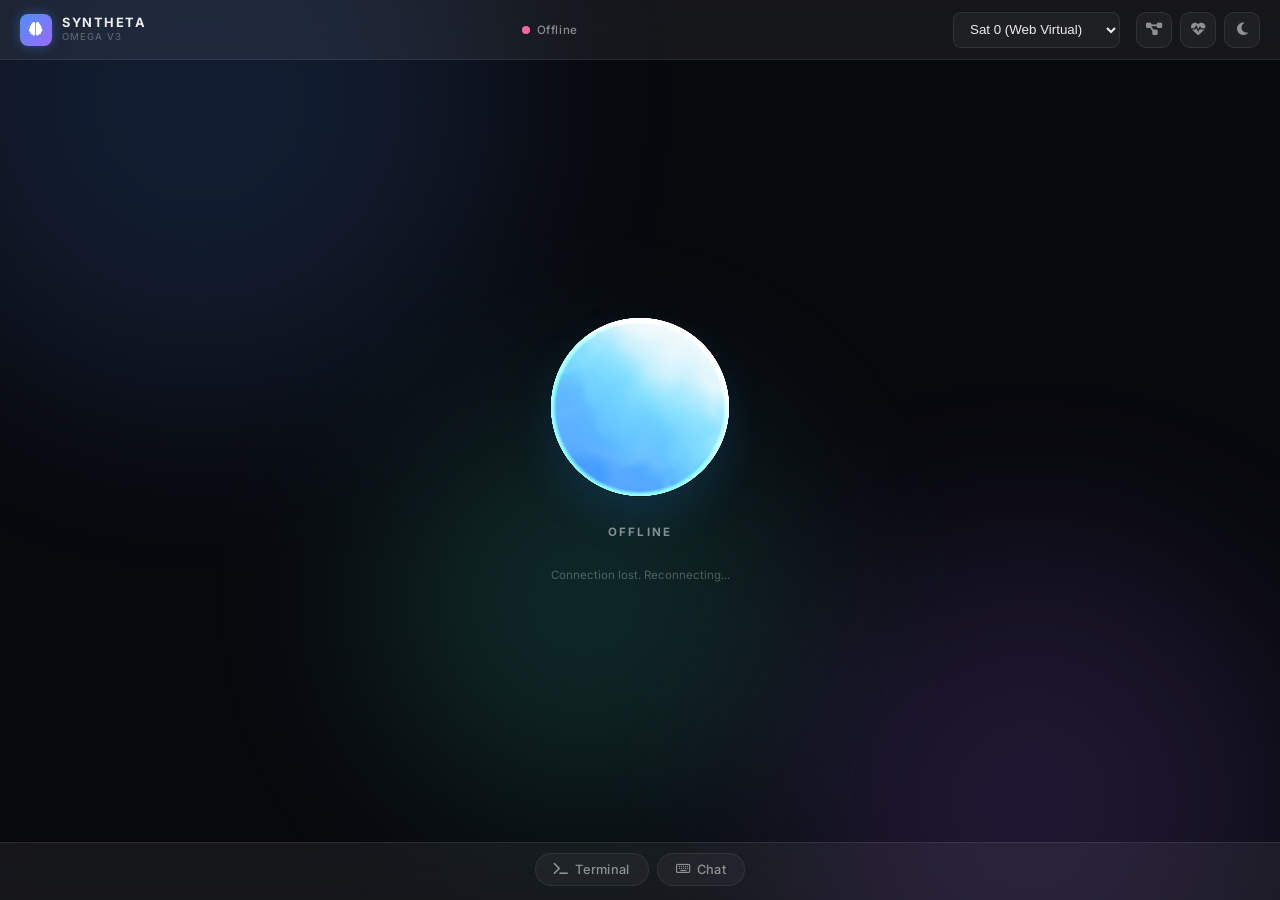
<file: webui/index.html>
<!DOCTYPE html>
<html lang="en">
<head>
    <meta charset="UTF-8">
    <meta name="viewport" content="width=device-width, initial-scale=1.0">
    <title>Syntheta — Omega V3</title>
    <meta name="description" content="Syntheta AI Engine — Voice-first interface with real-time cognitive processing.">
    <link rel="preconnect" href="https://fonts.googleapis.com">
    <link rel="preconnect" href="https://fonts.gstatic.com" crossorigin>
    <link href="https://fonts.googleapis.com/css2?family=Inter:ital,opsz,wght@0,14..32,100..900;1,14..32,100..900&display=swap" rel="stylesheet">
    <link rel="stylesheet" href="https://cdnjs.cloudflare.com/ajax/libs/font-awesome/6.5.0/css/all.min.css">
    <link rel="stylesheet" href="styles.css">
    <script src="https://d3js.org/d3.v7.min.js"></script>
</head>
<body class="theme-dark">

    <div class="bg-ambient">
        <div class="glow glow-blue"></div>
        <div class="glow glow-purple"></div>
        <div class="glow glow-teal"></div>
    </div>

    <div class="app-shell">

        <header class="top-nav" id="top-nav">
            <div class="nav-brand">
                <div class="brand-icon">
                    <i class="fa-solid fa-brain"></i>
                </div>
                <div class="brand-text">
                    <span class="brand-name">SYNTHETA</span>
                    <span class="brand-version">OMEGA V3</span>
                </div>
            </div>

            <div class="nav-status">
                <span class="status-dot" id="conn-dot"></span>
                <span class="status-label" id="conn-label">Connecting...</span>
            </div>

            <div class="nav-actions">
                <select id="sat-selector" title="Select Hardware Target" style="background: var(--bg-surface); color: var(--text-primary); border: 1px solid var(--border); border-radius: 8px; padding: 6px 12px; cursor: pointer; margin-right: 8px; outline: none;">
                    <option value="0">Sat 0 (Web Virtual)</option>
                    <option value="1">Sat 1 (ESP32 Node)</option>
                    <option value="2">Sat 2 (Expansion)</option>
                </select>

                <button id="btn-network" class="nav-btn" title="Living Memory Network">
                    <i class="fa-solid fa-project-diagram"></i>
                </button>

                <button id="btn-health" class="nav-btn" title="System Health">
                    <i class="fa-solid fa-heart-pulse"></i>
                </button>
                <button id="btn-theme" class="nav-btn" title="Toggle Theme">
                    <i class="fa-solid fa-moon"></i>
                </button>
            </div>
        </header>

        <main class="main-content">

            <section class="view-section" id="view-orb">
                <div class="orb-wrapper">
                    <div class="orb" id="syntheta-orb">
                        <canvas id="glcanvas"></canvas>
                    </div>
                    <p class="orb-label" id="orb-label">IDLE</p>
                    <p class="orb-sublabel" id="orb-sublabel">Awaiting connection to engine...</p>
                </div>
            </section>

            <section class="view-section hidden" id="view-chat">
                <div class="chat-history" id="chat-history">
                    <div class="chat-msg system">
                        <div class="msg-avatar sys-avatar"><i class="fa-solid fa-brain"></i></div>
                        <div class="msg-bubble sys-bubble">SYNTHETA online. Type a message below to begin.</div>
                    </div>
                </div>
            </section>

        </main>

        <footer class="bottom-bar">

            <div class="chat-input-row hidden" id="chat-input-area">
                <input type="text" id="chat-input" placeholder="Ask Syntheta anything..." autocomplete="off" spellcheck="false">
                <button id="btn-send" class="send-btn" title="Send">
                    <i class="fa-solid fa-arrow-up"></i>
                </button>
            </div>

            <div class="control-pills">
                <button id="btn-terminal" class="pill" title="Toggle Terminal Log">
                    <i class="fa-solid fa-terminal"></i>
                    <span>Terminal</span>
                </button>
                <button id="btn-chat-toggle" class="pill" title="Toggle Chat Mode">
                    <i class="fa-regular fa-keyboard"></i>
                    <span>Chat</span>
                </button>
            </div>
        </footer>

    </div>

    <div class="terminal-drawer" id="terminal-drawer">
        <div class="terminal-header">
            <div class="terminal-title">
                <i class="fa-solid fa-code-branch"></i>
                <span>Live Engine Output</span>
            </div>
            <button id="close-terminal" class="drawer-close">
                <i class="fa-solid fa-chevron-down"></i>
            </button>
        </div>
        <div class="terminal-body" id="terminal-logs">
            <div class="log-line log-info">> Waiting for engine connection...</div>
        </div>
    </div>

    <div class="modal-overlay hidden" id="overlay-health">
        <div class="modal-card" id="health-card">
            <div class="modal-header">
                <h2 class="modal-title"><i class="fa-solid fa-microchip"></i> System Vitals</h2>
                <button id="close-health" class="modal-close"><i class="fa-solid fa-xmark"></i></button>
            </div>
            <div class="vitals-grid">
                <div class="vital-card">
                    <div class="vital-icon vram-icon"><i class="fa-solid fa-memory"></i></div>
                    <div class="vital-value" id="stat-vram">—</div>
                    <div class="vital-label">VRAM</div>
                    <div class="vital-bar"><div class="vital-bar-fill" id="bar-vram" style="width:0%"></div></div>
                </div>
                <div class="vital-card">
                    <div class="vital-icon ram-icon"><i class="fa-solid fa-server"></i></div>
                    <div class="vital-value" id="stat-ram">—</div>
                    <div class="vital-label">RAM</div>
                    <div class="vital-bar"><div class="vital-bar-fill" id="bar-ram" style="width:0%"></div></div>
                </div>
                <div class="vital-card">
                    <div class="vital-icon net-icon"><i class="fa-solid fa-wifi"></i></div>
                    <div class="vital-value" id="stat-net">—</div>
                    <div class="vital-label">Network</div>
                    <div class="vital-bar"><div class="vital-bar-fill" id="bar-net" style="width:50%"></div></div>
                </div>
                <div class="vital-card">
                    <div class="vital-icon model-icon"><i class="fa-solid fa-robot"></i></div>
                    <div class="vital-value" id="stat-model" style="font-size:1rem">Llama 3.2</div>
                    <div class="vital-label">Core Model</div>
                    <div class="vital-bar"><div class="vital-bar-fill" style="width:100%; background: var(--accent-green)"></div></div>
                </div>
            </div>
        </div>
    </div>

    <div class="network-drawer" id="network-drawer">
        <div class="network-header">
            <div class="terminal-title">
                <i class="fa-solid fa-brain"></i>
                <span id="network-title">Memory Matrix</span>
            </div>
            <div class="net-info">
                <span class="net-info-label">NODE SELECTED:</span>
                <span id="selected-node-display">— NULL —</span>
            </div>
            <button id="close-network" class="drawer-close">
                <i class="fa-solid fa-xmark"></i>
            </button>
        </div>
        <div class="network-body">
            <canvas id="networkCanvas"></canvas>
            <div id="net-node-data" class="node-data-overlay hidden">
                <div class="node-data-header">NODE DATA</div>
                <div class="node-data-content" id="node-data-content"></div>
            </div>
            <div class="network-footer-note">✧ THE NETWORK BREATHES · DRAG A NODE ✧</div>
        </div>
    </div>

    <script>
        document.addEventListener('DOMContentLoaded', () => {
            const params = new URLSearchParams(window.location.search);
            const currentSat = params.get('sat_id') || '0';
            const selector = document.getElementById('sat-selector');
            if(selector) {
                selector.value = currentSat;
                selector.addEventListener('change', (e) => {
                    window.location.search = '?sat_id=' + e.target.value;
                });
            }
        });
    </script>

    <script src="app.js"></script>
</body>
</html>
</file>
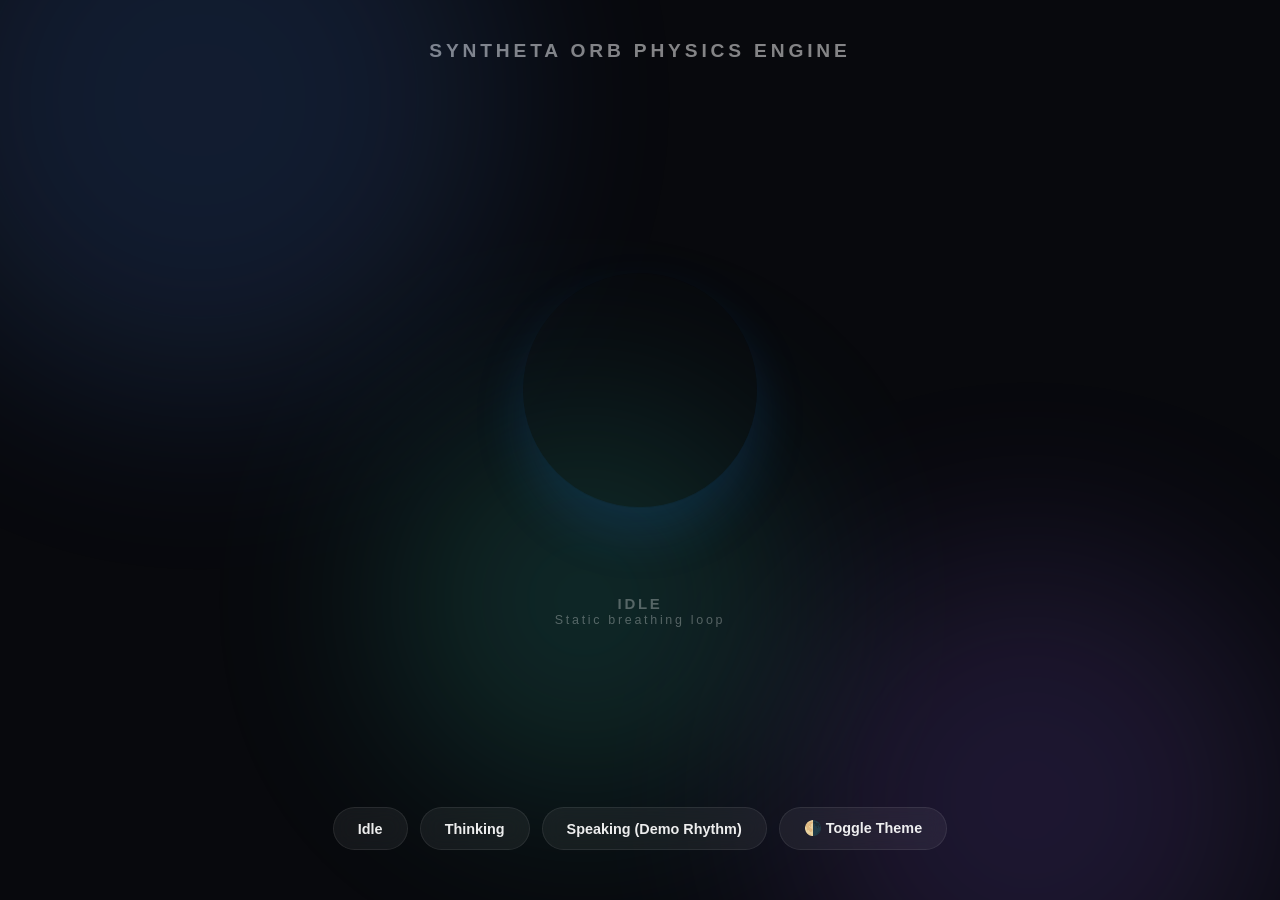
<file: webui/demo_orb.html>
<!DOCTYPE html>
<html lang="en">
<head>
    <meta charset="UTF-8">
    <meta name="viewport" content="width=device-width, initial-scale=1.0">
    <title>Voice AI Demo</title>
    <link rel="stylesheet" href="styles.css">
    <style>
        body { 
            margin: 0; padding: 0; 
            background: var(--bg); color: var(--text-primary); 
            font-family: sans-serif; height: 100vh; 
            display: flex; flex-direction: column; 
            align-items: center; justify-content: center; overflow: hidden; 
        }
        .controls { 
            position: absolute; bottom: 50px; 
            display: flex; gap: 12px; z-index: 100; 
            flex-wrap: wrap; justify-content: center; 
        }
        button { 
            padding: 12px 24px; border-radius: 50px; 
            border: 1px solid var(--border); 
            background: var(--bg-glass); color: var(--text-primary); 
            cursor: pointer; backdrop-filter: blur(10px); 
            transition: 0.2s; font-weight: 600; font-size: 0.9rem;
        }
        button:hover { 
            background: var(--bg-glass-hov); 
            transform: translateY(-2px); 
            border-color: var(--border-glow);
        }
        .demo-title {
            position: absolute; top: 40px; 
            font-size: 1.2rem; font-weight: 800; letter-spacing: 0.2em;
            color: var(--text-secondary);
        }
    </style>
</head>
<body class="theme-dark">

    <div class="demo-title">SYNTHETA ORB PHYSICS ENGINE</div>

    <!-- Ambient Glow Matching the App -->
    <div class="bg-ambient">
        <div class="glow glow-blue"></div>
        <div class="glow glow-purple"></div>
        <div class="glow glow-teal"></div>
    </div>

    <!-- The actual Orb Component HTML from index.html -->
    <div class="orb-wrapper" style="transform: scale(1.3);">
        <div class="orb state-idle" id="demo-orb">
            <div class="orb-fluid orb-fluid-1"></div>
            <div class="orb-fluid orb-fluid-2"></div>
            <div class="orb-fluid orb-fluid-3"></div>
        </div>
        <p class="orb-label" id="demo-label" style="opacity:0.6; margin-top: 40px; text-align: center;">IDLE<br><span style="font-size: 0.6rem; font-weight: 400; text-transform:none;">Static breathing loop</span></p>
    </div>

    <!-- Interactive Testing Controls -->
    <div class="controls">
        <button onclick="setState('idle', 'IDLE', 'Static breathing loop')">Idle</button>
        <button onclick="setState('processing', 'THINKING', 'Multi-color CSS animation')">Thinking</button>
        <button onclick="setState('speaking', 'SPEAKING', 'Live JavaScript Rhythm Envelope')">Speaking (Demo Rhythm)</button>
        <button onclick="document.body.classList.toggle('theme-light'); document.body.classList.toggle('theme-dark');">🌗 Toggle Theme</button>
    </div>

    <script>
        // Inline replica of the exact requestAnimationFrame simulator built in app.js
        // This makes the demo perfectly standalone without needing the WebSocket backend!
        const orb = document.getElementById('demo-orb');
        const label = document.getElementById('demo-label');
        
        let currentState = 'idle';
        let animationFrameId = null;
        let currentVolume = 0;
        let targetVolume = 0;

        function startVibration() {
            if (animationFrameId) return;
            
            const tick = () => {
                if (currentState !== 'speaking') {
                    orb.style.transform = '';
                    orb.style.boxShadow = '';
                    animationFrameId = null;
                    return;
                }
                
                // ── JS RHYTHM SIMULATOR MATH ──
                // Smoothly interpolate to the simulated audio energy target
                currentVolume += (targetVolume - currentVolume) * 0.15;
                
                // Randomly change energy bounds to simulate vocal syllables and pauses
                if (Math.random() < 0.12) {
                    targetVolume = Math.random() * 0.8 + 0.2; // Syllable burst
                } else if (Math.random() < 0.05) {
                    targetVolume = 0; // Micro-pause
                }
                
                // Apply chaotic organic scale and subpixel translation
                const scale = 1.05 + (currentVolume * 0.15); 
                const x = (Math.random() - 0.5) * currentVolume * 8;
                const y = (Math.random() - 0.5) * currentVolume * 8;
                
                orb.style.transform = `scale(${scale}) translate(${x}px, ${y}px) translateZ(0)`;
                
                // Dynamically pulse the glow based on the exact same audio energy
                const shadowSize = 40 + currentVolume * 80;
                const shadowAlpha = 0.4 + currentVolume * 0.6;
                orb.style.boxShadow = `0 0 ${shadowSize}px rgba(52,217,154,${shadowAlpha})`;

                animationFrameId = requestAnimationFrame(tick);
            };
            tick();
        }

        function setState(state, title, desc) {
            currentState = state;
            orb.className = `orb state-${state}`;
            label.innerHTML = `${title}<br><span style="font-size: 0.6rem; font-weight: 400; text-transform:none;">${desc}</span>`;

            if (state === 'speaking') {
                startVibration();
            } else {
                orb.style.transform = '';
                orb.style.boxShadow = '';
            }
        }
    </script>
</body>
</html>
</file>
<file: webui/styles.css>
/* ============================================================
   SYNTHETA OMEGA V3 — Premium Glass UI
   Apple-inspired, dark-first, fully adaptive
   ============================================================ */

/* ── FONTS & VARIABLES ─────────────────────────────────── */
:root {
  --font: 'Inter', -apple-system, BlinkMacSystemFont, sans-serif;

  /* Accent Palette */
  --accent-blue:   #4f8ef7;
  --accent-purple: #9b6bfc;
  --accent-teal:   #3de6c8;
  --accent-pink:   #f765a3;
  --accent-green:  #34d99a;
  --accent-amber:  #f5a623;

  /* Dark Theme Tokens */
  --bg:           #08090d;
  --bg-surface:   rgba(255,255,255,0.04);
  --bg-glass:     rgba(255,255,255,0.06);
  --bg-glass-hov: rgba(255,255,255,0.10);
  --border:       rgba(255,255,255,0.08);
  --border-glow:  rgba(79, 142, 247, 0.35);
  --text-primary: rgba(255,255,255,0.92);
  --text-secondary: rgba(255,255,255,0.50);
  --text-muted:   rgba(255,255,255,0.28);

  /* Orb base colours (dark) */
  --orb-a: #4f8ef7;
  --orb-b: #9b6bfc;
  --orb-c: #3de6c8;

  /* Geometry */
  --radius-sm: 10px;
  --radius-md: 16px;
  --radius-lg: 24px;
  --radius-xl: 32px;
  --nav-h:     60px;
  --bar-h:     80px;
}

/* Light theme overrides */
.theme-light {
  --bg:           #f0f2f8;
  --bg-surface:   rgba(0,0,0,0.03);
  --bg-glass:     rgba(255,255,255,0.55);
  --bg-glass-hov: rgba(255,255,255,0.75);
  --border:       rgba(0,0,0,0.07);
  --border-glow:  rgba(79, 142, 247, 0.25);
  --text-primary: rgba(0,0,0,0.88);
  --text-secondary: rgba(0,0,0,0.50);
  --text-muted:   rgba(0,0,0,0.30);
  --orb-a: #2d70e8;
  --orb-b: #7a4fe0;
  --orb-c: #00b8a2;
}

/* ── RESET ─────────────────────────────────────────────── */
*, *::before, *::after { box-sizing: border-box; margin: 0; padding: 0; }

html, body {
  height: 100%;
  overflow: hidden;
}

body {
  font-family: var(--font);
  background: var(--bg);
  color: var(--text-primary);
  transition: background 0.4s ease, color 0.4s ease;
  -webkit-font-smoothing: antialiased;
}

button { cursor: pointer; border: none; background: none; font-family: var(--font); }
input  { font-family: var(--font); }

/* ── AMBIENT BACKGROUND ────────────────────────────────── */
.bg-ambient {
  position: fixed;
  inset: 0;
  z-index: 0;
  overflow: hidden;
  pointer-events: none;
}
.glow {
  position: absolute;
  border-radius: 50%;
  filter: blur(100px);
  opacity: 0.15;
  animation: float 18s ease-in-out infinite;
}
.glow-blue    { width: 600px; height: 600px; background: var(--accent-blue);   top: -200px; left: -100px; animation-delay: 0s;   }
.glow-purple { width: 500px; height: 500px; background: var(--accent-purple); bottom: -150px; right: 0; animation-delay: -6s;  }
.glow-teal    { width: 400px; height: 400px; background: var(--accent-teal);   bottom: 100px; left: 30%;  animation-delay: -12s; }

.theme-light .glow { opacity: 0.08; }

@keyframes float {
  0%,100% { transform: translateY(0) scale(1); }
  50%      { transform: translateY(40px) scale(1.07); }
}

/* ── APP SHELL ─────────────────────────────────────────── */
.app-shell {
  position: relative;
  z-index: 1;
  display: flex;
  flex-direction: column;
  height: 100vh;
  height: 100dvh;
}

/* ── TOP NAV ───────────────────────────────────────────── */
.top-nav {
  flex-shrink: 0;
  height: var(--nav-h);
  display: flex;
  align-items: center;
  justify-content: space-between;
  padding: 0 20px;
  background: var(--bg-glass);
  border-bottom: 1px solid var(--border);
  backdrop-filter: blur(20px);
  -webkit-backdrop-filter: blur(20px);
}

.nav-brand {
  display: flex;
  align-items: center;
  gap: 10px;
}
.brand-icon {
  width: 32px; height: 32px;
  border-radius: 8px;
  background: linear-gradient(135deg, var(--accent-blue), var(--accent-purple));
  display: flex; align-items: center; justify-content: center;
  font-size: 0.85rem;
  color: #fff;
  box-shadow: 0 0 12px rgba(79,142,247,0.4);
}
.brand-text { display: flex; flex-direction: column; line-height: 1; }
.brand-name { font-size: 0.8rem; font-weight: 700; letter-spacing: 0.12em; color: var(--text-primary); }
.brand-version { font-size: 0.6rem; font-weight: 500; letter-spacing: 0.1em; color: var(--text-muted); margin-top: 2px; }

.nav-status { display: flex; align-items: center; gap: 7px; }
.status-dot {
  width: 8px; height: 8px; border-radius: 50%;
  background: var(--text-muted);
  transition: background 0.4s;
  box-shadow: 0 0 0 0 transparent;
}
.status-dot.online {
  background: var(--accent-green);
  animation: pulse-dot 2.5s ease-in-out infinite;
}
.status-dot.error { background: var(--accent-pink); }

@keyframes pulse-dot {
  0%,100% { box-shadow: 0 0 0 0 rgba(52,217,154,0.5); }
  50%      { box-shadow: 0 0 0 6px rgba(52,217,154,0); }
}

.status-label { font-size: 0.72rem; font-weight: 500; color: var(--text-secondary); letter-spacing: 0.05em; }

.nav-actions { display: flex; gap: 8px; }
.nav-btn {
  width: 36px; height: 36px;
  border-radius: 10px;
  background: var(--bg-surface);
  border: 1px solid var(--border);
  color: var(--text-secondary);
  font-size: 0.9rem;
  display: flex; align-items: center; justify-content: center;
  transition: all 0.2s ease;
}
.nav-btn:hover {
  background: var(--bg-glass-hov);
  color: var(--text-primary);
  transform: translateY(-1px);
  border-color: var(--border-glow);
}

/* ── MAIN CONTENT ──────────────────────────────────────── */
.main-content {
  flex: 1;
  overflow: hidden;
  position: relative;
}

.view-section {
  position: absolute;
  inset: 0;
  display: flex;
  flex-direction: column;
  align-items: center;
  justify-content: center;
  padding: 20px;
  transition: opacity 0.4s ease, transform 0.4s ease;
}
.view-section.hidden {
  opacity: 0;
  pointer-events: none;
  transform: scale(0.97);
}

/* ── ORB ────────────────────────────────────────────────── */
.orb-wrapper {
  display: flex;
  flex-direction: column;
  align-items: center;
  gap: 28px;
  user-select: none;
}

/* 🟢 WebGL ORB BASE (Replaces CSS blobs) */
/* 🟢 FIX: Locked dimensions and absolute positioning to prevent Flexbox squishing */
.orb {
    position: relative;
    width: 180px; 
    height: 180px;
    min-width: 180px;
    min-height: 180px;
    aspect-ratio: 1 / 1;
    flex-shrink: 0;
    border-radius: 50%;
    overflow: hidden;
    background: transparent;
    box-shadow: 0 20px 40px rgba(30, 133, 255, 0.15);
    transition: transform 0.6s cubic-bezier(0.23, 1, 0.32, 1), box-shadow 0.6s ease;
    will-change: transform;
    transform: translateZ(0); 
}

@media (max-height: 600px) { 
    .orb { 
        width: 140px; 
        height: 140px; 
        min-width: 140px;
        min-height: 140px;
    } 
}

#glcanvas {
    position: absolute;
    top: 0;
    left: 0;
    width: 100%;
    height: 100%;
    aspect-ratio: 1 / 1;
    border-radius: 50%; 
    display: block;
    pointer-events: none;
}

.orb.state-processing, 
.orb.state-web_search, 
.orb.state-speaking {
    transform: scale(1.06);
    box-shadow: 0 30px 60px rgba(30, 133, 255, 0.3);
}

.orb-label {
  font-size: 0.72rem;
  font-weight: 700;
  letter-spacing: 0.18em;
  color: var(--text-secondary);
  transition: color 0.4s;
}
.orb-sublabel {
  font-size: 0.72rem;
  color: var(--text-muted);
  text-align: center;
  max-width: 240px;
  line-height: 1.5;
}

/* ── CHAT VIEW ──────────────────────────────────────────── */
.chat-history {
  width: 100%;
  max-width: 680px;
  height: 100%;
  overflow-y: auto;
  display: flex;
  flex-direction: column;
  gap: 14px;
  padding: 24px 0 8px;
  scroll-behavior: smooth;
}
.chat-history::-webkit-scrollbar { width: 4px; }
.chat-history::-webkit-scrollbar-track { background: transparent; }
.chat-history::-webkit-scrollbar-thumb { background: var(--border); border-radius: 4px; }

.chat-msg {
  display: flex;
  align-items: flex-end;
  gap: 10px;
  animation: msg-in 0.3s ease;
}
@keyframes msg-in {
  from { opacity: 0; transform: translateY(10px); }
  to   { opacity: 1; transform: translateY(0); }
}

.chat-msg.user {
  flex-direction: row-reverse;
}

.msg-avatar {
  width: 30px; height: 30px; border-radius: 50%;
  display: flex; align-items: center; justify-content: center;
  font-size: 0.75rem; flex-shrink: 0;
}
.sys-avatar  { background: linear-gradient(135deg, var(--accent-blue), var(--accent-purple)); color: #fff; }
.user-avatar { background: var(--bg-glass); border: 1px solid var(--border); color: var(--text-secondary); }

.msg-bubble {
  max-width: 72%;
  padding: 12px 16px;
  border-radius: var(--radius-md);
  font-size: 0.88rem;
  line-height: 1.6;
}
.sys-bubble {
  background: var(--bg-glass);
  border: 1px solid var(--border);
  backdrop-filter: blur(12px);
  color: var(--text-primary);
  border-bottom-left-radius: 4px;
}
.user-bubble {
  background: linear-gradient(135deg,
    color-mix(in srgb, var(--accent-blue) 90%, transparent),
    color-mix(in srgb, var(--accent-purple) 70%, transparent));
  color: #fff;
  border-bottom-right-radius: 4px;
}

/* ── BOTTOM BAR ─────────────────────────────────────────── */
.bottom-bar {
  flex-shrink: 0;
  padding: 10px 16px 14px;
  background: var(--bg-glass);
  border-top: 1px solid var(--border);
  backdrop-filter: blur(20px);
  -webkit-backdrop-filter: blur(20px);
  display: flex;
  flex-direction: column;
  gap: 10px;
}

.chat-input-row {
  display: flex;
  gap: 10px;
  align-items: center;
  animation: slide-up 0.3s ease;
}
.chat-input-row.hidden { display: none; }

@keyframes slide-up {
  from { opacity: 0; transform: translateY(8px); }
  to   { opacity: 1; transform: translateY(0); }
}

#chat-input {
  flex: 1;
  background: var(--bg-surface);
  border: 1px solid var(--border);
  border-radius: var(--radius-lg);
  padding: 12px 18px;
  color: var(--text-primary);
  font-size: 0.9rem;
  outline: none;
  transition: border-color 0.2s, box-shadow 0.2s;
}
#chat-input:focus {
  border-color: var(--border-glow);
  box-shadow: 0 0 0 3px rgba(79,142,247,0.12);
}
#chat-input::placeholder { color: var(--text-muted); }

.send-btn {
  width: 42px; height: 42px;
  border-radius: 50%;
  background: linear-gradient(135deg, var(--accent-blue), var(--accent-purple));
  color: #fff;
  font-size: 0.85rem;
  display: flex; align-items: center; justify-content: center;
  transition: transform 0.2s, box-shadow 0.2s;
  box-shadow: 0 4px 14px rgba(79,142,247,0.4);
}
.send-btn:hover { transform: scale(1.08); box-shadow: 0 6px 20px rgba(79,142,247,0.55); }
.send-btn:active { transform: scale(0.95); }

.control-pills {
  display: flex;
  gap: 8px;
  justify-content: center;
}
.pill {
  display: inline-flex;
  align-items: center;
  gap: 7px;
  padding: 8px 18px;
  border-radius: 100px;
  background: var(--bg-surface);
  border: 1px solid var(--border);
  color: var(--text-secondary);
  font-size: 0.8rem;
  font-weight: 500;
  transition: all 0.2s ease;
  letter-spacing: 0.02em;
}
.pill:hover {
  background: var(--bg-glass-hov);
  color: var(--text-primary);
  border-color: var(--border-glow);
  transform: translateY(-1px);
}
.pill-active {
  background: linear-gradient(135deg,
    color-mix(in srgb, var(--accent-blue) 25%, transparent),
    color-mix(in srgb, var(--accent-purple) 20%, transparent));
  border-color: color-mix(in srgb, var(--accent-blue) 50%, transparent);
  color: var(--text-primary);
}

/* ── TERMINAL DRAWER ────────────────────────────────────── */
.terminal-drawer {
  position: fixed;
  bottom: 0; left: 0; right: 0;
  z-index: 50;
  height: 42vh;
  background: rgba(6, 8, 14, 0.92);
  border-top: 1px solid var(--border);
  backdrop-filter: blur(24px);
  -webkit-backdrop-filter: blur(24px);
  display: flex;
  flex-direction: column;
  transform: translateY(100%);
  transition: transform 0.4s cubic-bezier(0.32, 0.72, 0, 1);
}
.theme-light .terminal-drawer { background: rgba(230,233,242,0.92); }
.terminal-drawer.open { transform: translateY(0); }

.terminal-header {
  display: flex;
  align-items: center;
  justify-content: space-between;
  padding: 14px 18px 10px;
  border-bottom: 1px solid var(--border);
}
.terminal-title {
  display: flex; align-items: center; gap: 8px;
  font-size: 0.75rem; font-weight: 600;
  letter-spacing: 0.06em; color: var(--text-secondary);
}
.terminal-title i { color: var(--accent-teal); }

.drawer-close {
  color: var(--text-muted);
  font-size: 0.85rem;
  padding: 4px 8px;
  border-radius: 6px;
  transition: all 0.2s;
}
.drawer-close:hover { color: var(--text-primary); background: var(--bg-glass-hov); }

.terminal-body {
  flex: 1;
  overflow-y: auto;
  padding: 12px 18px;
  font-family: 'SF Mono', 'Fira Code', 'Consolas', monospace;
  font-size: 0.72rem;
  line-height: 1.7;
  display: flex;
  flex-direction: column;
  gap: 2px;
}
.terminal-body::-webkit-scrollbar { width: 4px; }
.terminal-body::-webkit-scrollbar-thumb { background: var(--border); border-radius: 4px; }

.log-line { display: block; transition: color 0.1s; }
.log-info    { color: rgba(120,200,255,0.75); }
.log-success { color: rgba(52,217,154,0.85); }
.log-warn    { color: rgba(245,166,35,0.85); }
.log-error   { color: rgba(247,101,163,0.85); }
.log-default { color: var(--text-secondary); }

/* ── HEALTH OVERLAY ─────────────────────────────────────── */
.modal-overlay {
  position: fixed;
  inset: 0;
  z-index: 100;
  background: rgba(0,0,0,0.55);
  backdrop-filter: blur(10px);
  -webkit-backdrop-filter: blur(10px);
  display: flex;
  align-items: center;
  justify-content: center;
  padding: 20px;
  animation: fade-in 0.2s ease;
}
.modal-overlay.hidden { display: none; }

@keyframes fade-in { from { opacity: 0; } to { opacity: 1; } }

.modal-card {
  width: 100%;
  max-width: 440px;
  background: var(--bg-glass);
  border: 1px solid var(--border);
  border-radius: var(--radius-xl);
  backdrop-filter: blur(30px);
  -webkit-backdrop-filter: blur(30px);
  overflow: hidden;
  box-shadow: 0 24px 80px rgba(0,0,0,0.5);
  animation: card-in 0.3s cubic-bezier(0.34, 1.56, 0.64, 1);
}
@keyframes card-in {
  from { opacity: 0; transform: scale(0.9) translateY(20px); }
  to   { opacity: 1; transform: scale(1) translateY(0); }
}

.modal-header {
  display: flex;
  align-items: center;
  justify-content: space-between;
  padding: 20px 22px 16px;
  border-bottom: 1px solid var(--border);
}
.modal-title {
  font-size: 0.95rem;
  font-weight: 600;
  display: flex; align-items: center; gap: 9px;
  color: var(--text-primary);
}
.modal-title i { color: var(--accent-blue); }

.modal-close {
  width: 30px; height: 30px;
  border-radius: 50%;
  background: var(--bg-surface);
  border: 1px solid var(--border);
  color: var(--text-secondary);
  font-size: 0.85rem;
  display: flex; align-items: center; justify-content: center;
  transition: all 0.2s;
}
.modal-close:hover { background: var(--bg-glass-hov); color: var(--text-primary); }

.vitals-grid {
  display: grid;
  grid-template-columns: 1fr 1fr;
  gap: 12px;
  padding: 18px 22px 22px;
}

.vital-card {
  background: var(--bg-surface);
  border: 1px solid var(--border);
  border-radius: var(--radius-md);
  padding: 16px;
  display: flex;
  flex-direction: column;
  gap: 4px;
  transition: border-color 0.3s;
}
.vital-card:hover { border-color: var(--border-glow); }

.vital-icon {
  width: 32px; height: 32px;
  border-radius: 8px;
  display: flex; align-items: center; justify-content: center;
  font-size: 0.85rem;
  margin-bottom: 6px;
}
.vram-icon  { background: rgba(155,107,252,0.15); color: var(--accent-purple); }
.ram-icon   { background: rgba(79,142,247,0.15);  color: var(--accent-blue); }
.net-icon   { background: rgba(61,230,200,0.15);  color: var(--accent-teal); }
.model-icon { background: rgba(52,217,154,0.15);  color: var(--accent-green); }

.vital-value {
  font-size: 1.25rem;
  font-weight: 700;
  color: var(--text-primary);
  letter-spacing: -0.01em;
}
.vital-label {
  font-size: 0.7rem;
  color: var(--text-muted);
  font-weight: 500;
  letter-spacing: 0.05em;
  text-transform: uppercase;
}
.vital-bar {
  margin-top: 10px;
  height: 3px;
  background: var(--border);
  border-radius: 4px;
  overflow: hidden;
}
.vital-bar-fill {
  height: 100%;
  border-radius: 4px;
  background: linear-gradient(90deg, var(--accent-blue), var(--accent-purple));
  transition: width 0.7s ease;
}

/* ── UTILITIES ──────────────────────────────────────────── */
.hidden { display: none !important; }

/* 🟢 ADDED: NETWORK DRAWER ──────────────────────────────── */
.network-drawer {
    position: fixed;
    top: 0;
    right: -100%;
    width: 600px;
    max-width: 100%;
    height: 100vh;
    background: rgba(10, 12, 18, 0.95);
    backdrop-filter: blur(10px);
    border-left: 1px solid var(--border);
    box-shadow: -10px 0 30px rgba(0, 0, 0, 0.8);
    transition: right 0.3s ease;
    z-index: 9999;
    display: flex;
    flex-direction: column;
}

.network-drawer.open {
    right: 0;
}

.network-header {
    padding: 1rem 1.5rem;
    border-bottom: 1px solid var(--border);
    display: flex;
    justify-content: space-between;
    align-items: center;
    background: var(--bg-surface);
}

.net-info {
    display: flex;
    align-items: center;
    gap: 12px;
    background: rgba(11, 18, 27, 0.7);
    padding: 6px 16px;
    border: 1px solid var(--accent-pink);
    box-shadow: 0 0 10px rgba(247, 101, 163, 0.2);
    border-radius: 4px;
    font-family: monospace;
    font-size: 0.85rem;
}

.net-info-label {
    color: var(--accent-pink);
    font-weight: bold;
    letter-spacing: 1px;
}

#selected-node-display {
    color: var(--accent-teal);
    text-shadow: 0 0 5px var(--accent-teal);
    min-width: 100px;
}

/* ── NODE DATA OVERLAY ─────────────────────────── */
.node-data-overlay {
    position: absolute;
    bottom: 20px;
    left: 20px;
    width: 280px;
    background: rgba(10, 15, 22, 0.85);
    backdrop-filter: blur(8px);
    border: 1px solid var(--border);
    border-left: 4px solid var(--accent-blue);
    padding: 1rem;
    border-radius: 4px;
    box-shadow: 0 10px 30px rgba(0,0,0,0.5);
    z-index: 100;
    transition: all 0.3s cubic-bezier(0.23, 1, 0.32, 1);
    transform: translateX(0);
    opacity: 1;
}

.node-data-overlay.hidden {
    transform: translateX(-20px);
    opacity: 0;
    pointer-events: none;
}

.node-data-header {
    font-size: 0.75rem;
    font-weight: 800;
    color: var(--text-muted);
    letter-spacing: 2px;
    margin-bottom: 0.8rem;
    border-bottom: 1px solid var(--border);
    padding-bottom: 0.4rem;
}

.node-data-content {
    font-family: 'Inter', sans-serif;
}

.node-data-type {
    font-size: 0.7rem;
    text-transform: uppercase;
    color: var(--accent-blue);
    background: rgba(79, 142, 247, 0.1);
    padding: 2px 6px;
    border-radius: 2px;
    margin-bottom: 0.5rem;
    display: inline-block;
}

.node-data-label {
    font-size: 1rem;
    font-weight: 600;
    color: var(--text-primary);
    line-height: 1.4;
}

.network-body {
    flex: 1;
    position: relative;
    overflow: hidden;
}

#networkCanvas {
    width: 100%;
    height: 100%;
    display: block;
    cursor: grab;
}

#networkCanvas:active {
    cursor: grabbing;
}

.network-footer-note {
    position: absolute;
    bottom: 16px;
    right: 24px;
    color: #a0f0ff;
    font-size: 0.8rem;
    letter-spacing: 1.5px;
    pointer-events: none;
    text-shadow: 0 0 5px #0ff;
}

/* ── BUTTON GLOW ANIMATION ── */
@keyframes profile-glow {
    0% { box-shadow: 0 0 0 rgba(42, 255, 182, 0); background: transparent; color: var(--text-primary); }
    50% { box-shadow: 0 0 20px rgba(42, 255, 182, 0.8); background: rgba(42, 255, 182, 0.2); color: #2affb6; }
    100% { box-shadow: 0 0 0 rgba(42, 255, 182, 0); background: transparent; color: var(--text-primary); }
}

.glow-once {
    animation: profile-glow 2s ease-out;
}
</file>
